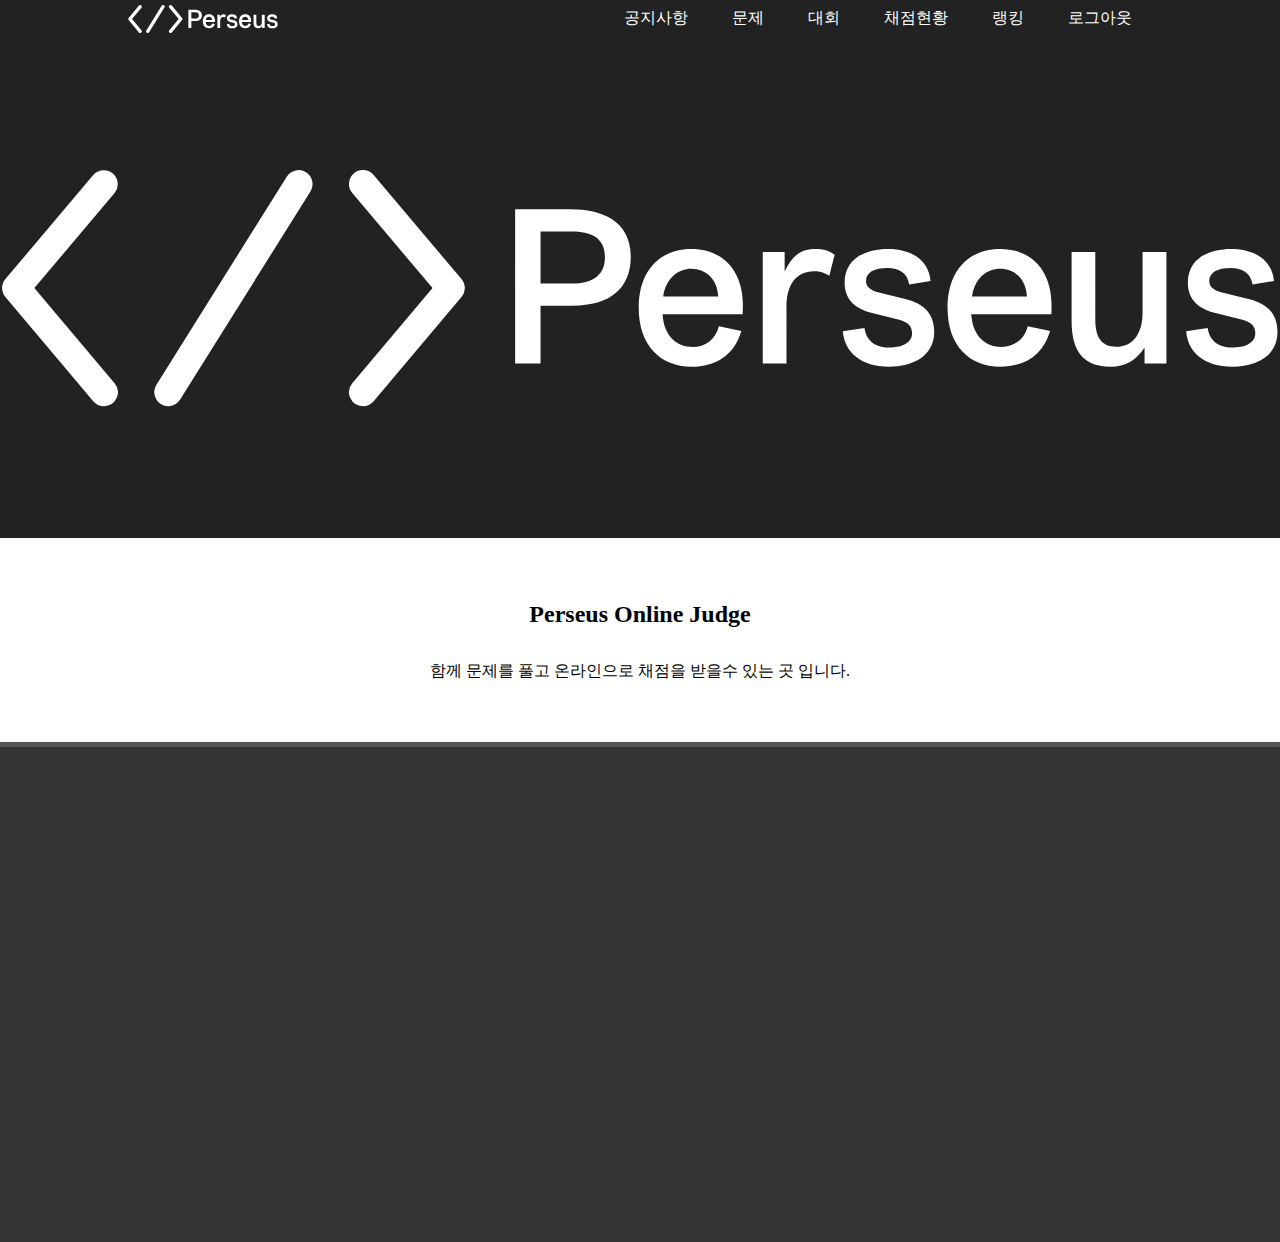
<file: WebContent/index.html>
<html>

<head>
    <title>
        Perseus Online Judge
    </title>
    <meta name=viewport content="width=device-width, initial-scale=1, user-scalable=0">
    <meta charset="utf-8">
    <meta http-equiv="X-UA-Compatible">
    <link rel="shortcut icon" href="img/profile.png">
    <link rel="stylesheet" href="css/main2.css">
</head>

<body>
    <header>
        <a href="index.html">
            <img class="logo" src="img/vector/default-monochrome-white.svg" alt="logo">
        </a>
        <nav>
            <ul class="nav_links">
                <li><a href="anounce.html">공지사항</a></li>
                <li><a href="#">문제</a></li>
                <li><a href="workbook.html">대회</a></li>
                <li><a href="#">채점현황</a></li>
                <li><a href="#">랭킹</a></li>
                <li><a href="#">로그아웃</a></li>
            </ul>
        </nav>
    </header>
    <div class="banner">
        <a href="index.html">
            <img src="img/vector/default-monochrome-white.svg" class="banner">
        </a>
    </div>

    <div class="container-text">
        <h2 class="title-v2-center">Perseus Online Judge</h2>
        <p class="space-text">함께 문제를 풀고 온라인으로 채점을 받을수 있는 곳 입니다.</p>
    </div>

    <div class="bottom-line"></div>
    <div class="bottom-spec">
        <div class="container">
            
        </div>
    </div>
</body>

</html>
</file>
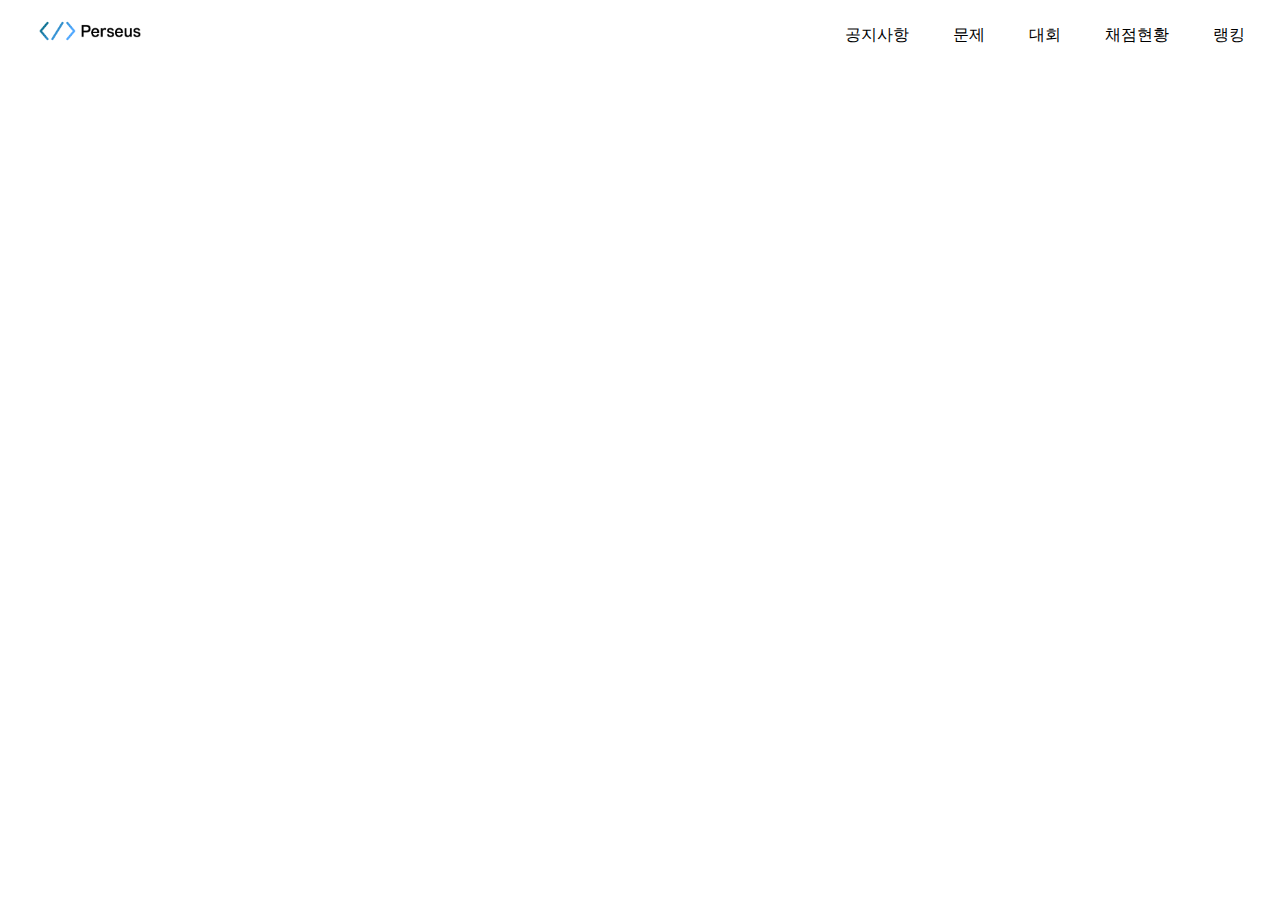
<file: WebContent/anounce.html>
<html>
<head>
    <title>
        Perseus Online Judge
    </title>
    <meta name=viewport content="width=device-width, initial-scale=1, user-scalable=0">
    <meta charset="utf-8">
    <meta http-equiv="X-UA-Compatible">
    <link rel="shortcut icon" href="img/profile.png">
    <link rel="stylesheet" href="css/main.css">
</head>

<body>
    <div class="main">
        <div class="navbar">
            <a class="navbar-header" href="index.html">
                <img src="img/cover.png">
            </a>
            <ul>
                <li><a href="anounce.html">공지사항</a></li>
                <li><a href="Problem.html">문제</a></li>
                <li><a href="workbook.html">대회</a></li>
                <li><a href="checkanwser.html">채점현황</a></li>
                <li><a href="ranking.html">랭킹</a></li>
            </ul>
        </div>
    </div>
    
</body>

</html>
</file>
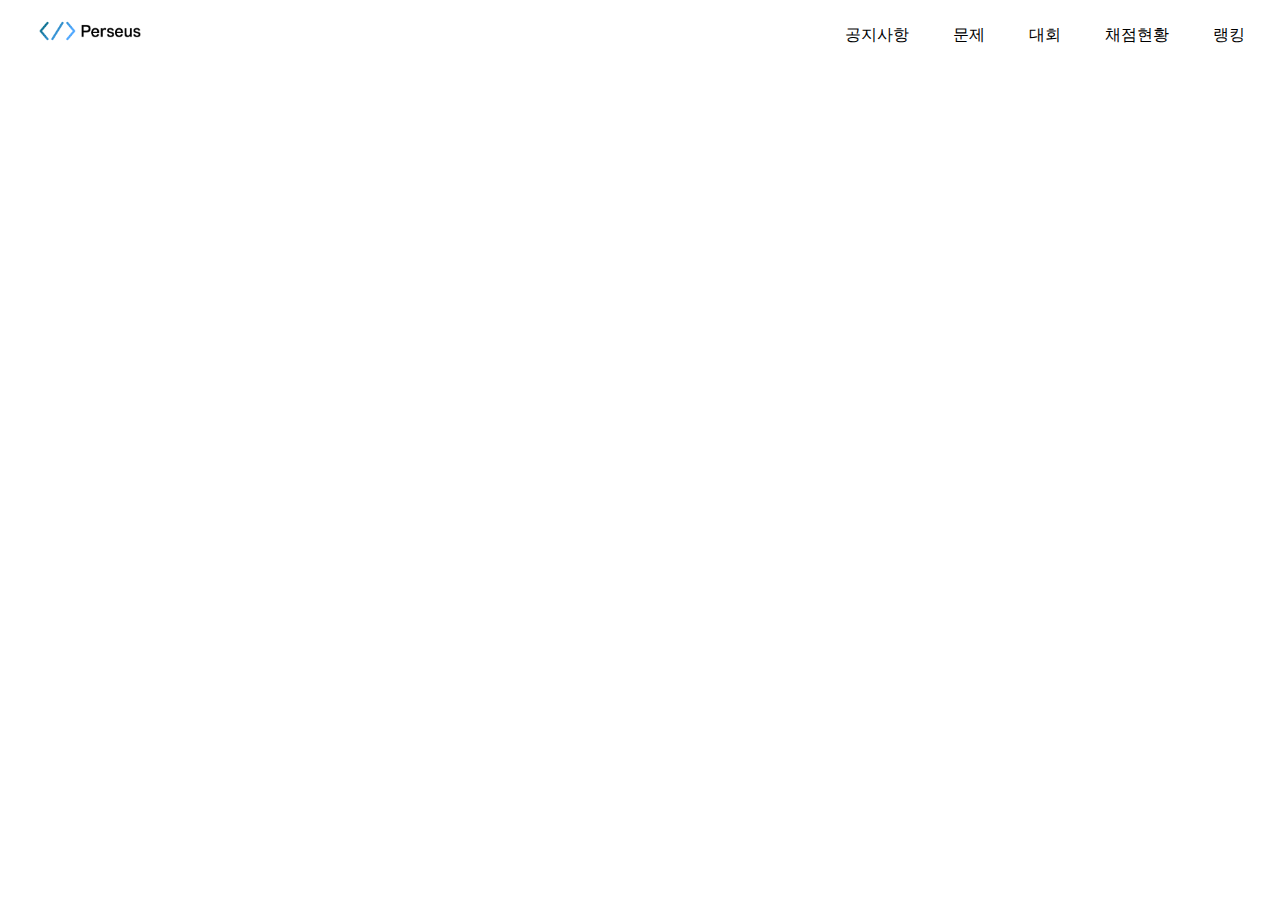
<file: WebContent/checkanwser.html>
<html>
<head>
    <title>
        Perseus Online Judge
    </title>
    <meta name=viewport content="width=device-width, initial-scale=1, user-scalable=0">
    <meta charset="utf-8">
    <meta http-equiv="X-UA-Compatible">
    <link rel="shortcut icon" href="img/profile.png">
    <link rel="stylesheet" href="css/main.css">
</head>

<body>
    <div class="main">
        <div class="navbar">
            <a class="navbar-header" href=".">
                <img src="img/cover.png">
            </a>
            <ul>
                <li><a href="anounce.html">공지사항</a></li>
                <li><a href="Problem.html">문제</a></li>
                <li><a href="workbook.html">대회</a></li>
                <li><a href="checkanwser.html">채점현황</a></li>
                <li><a href="ranking.html">랭킹</a></li>
            </ul>
        </div>
    </div>
    
</body>

</html>
</file>
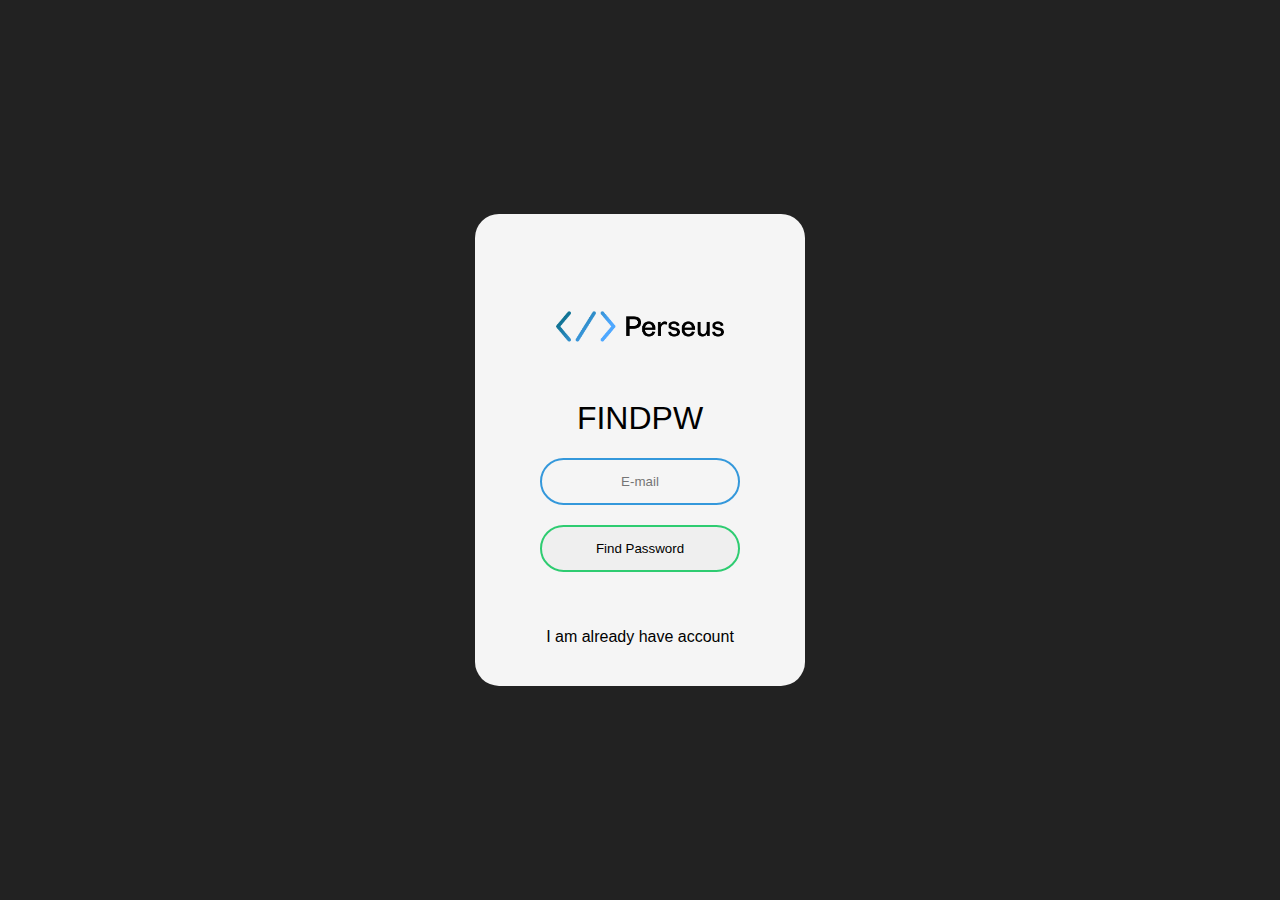
<file: WebContent/Find_pw.html>
<html>

<head>
    <title>
        Perseus Online Judge
    </title>
    <meta name=viewport content="width=device-width, initial-scale=1, user-scalable=0">
    <meta charset="utf-8">
    <meta http-equiv="X-UA-Compatible">
    <link rel="shortcut icon" href="img/profile.png">
    <link rel="stylesheet" href="css/login.css">
</head>

<body>
    <div class="box">
        <h1><img src="img/cover.png" width="250px" height="auto"></h1>
        <h1>FindPW</h1>
        <input id="id" type="text" placeholder="E-mail">
        <input type="submit" value="Find Password" onclick="">
        <br><br>

        <a href="login.html">I am already have account</a>
        <br>
    </div>
</body>

</html>


<script src=""></script>
<script src=""></script>
</file>
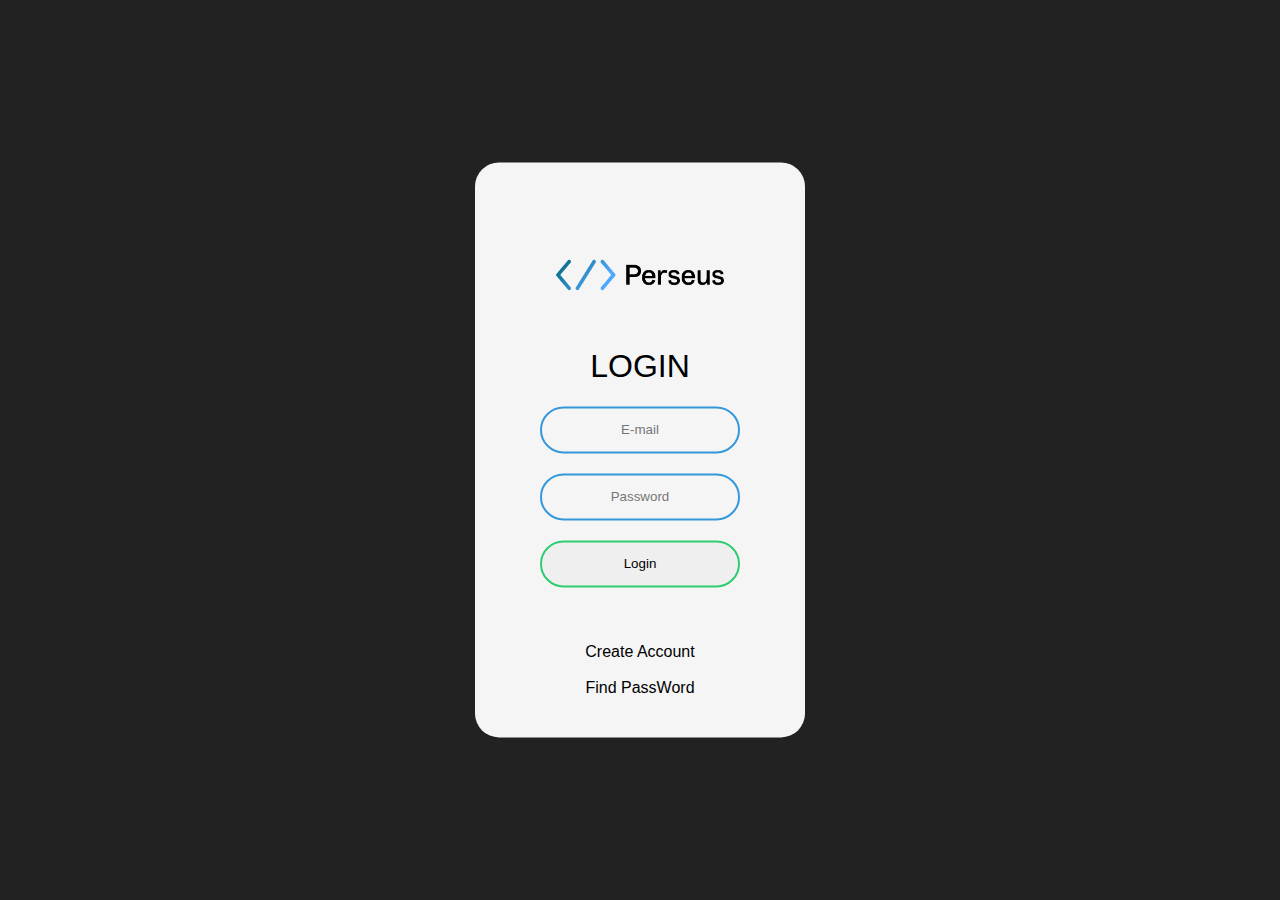
<file: WebContent/login.html>
<html>

<head>
    <title>
        Perseus Online Judge
    </title>
    <meta name=viewport content="width=device-width, initial-scale=1, user-scalable=0">
    <meta charset="utf-8">
    <meta http-equiv="X-UA-Compatible">
    <link rel="stylesheet" href="css/login.css">
    <link rel="shortcut icon" href="img/profile.png">
</head>

<body>
    <div class="box">
        <h1><img src="img/cover.png" width="250px" height="auto"></h1>
        <h1>Login</h1>
        <input id="id" type="text" placeholder="E-mail">
        <input id="pw" type="password" placeholder="Password">
        <input type="submit" value="Login" onclick="">
        <br><br>

        <a href="signup.html">Create Account</a>
        <br>
        <br>
        <a href="Find_pw.html">Find PassWord</a>
    </div>
</body>

</html>


<script src=""></script>
<script src=""></script>
</file>
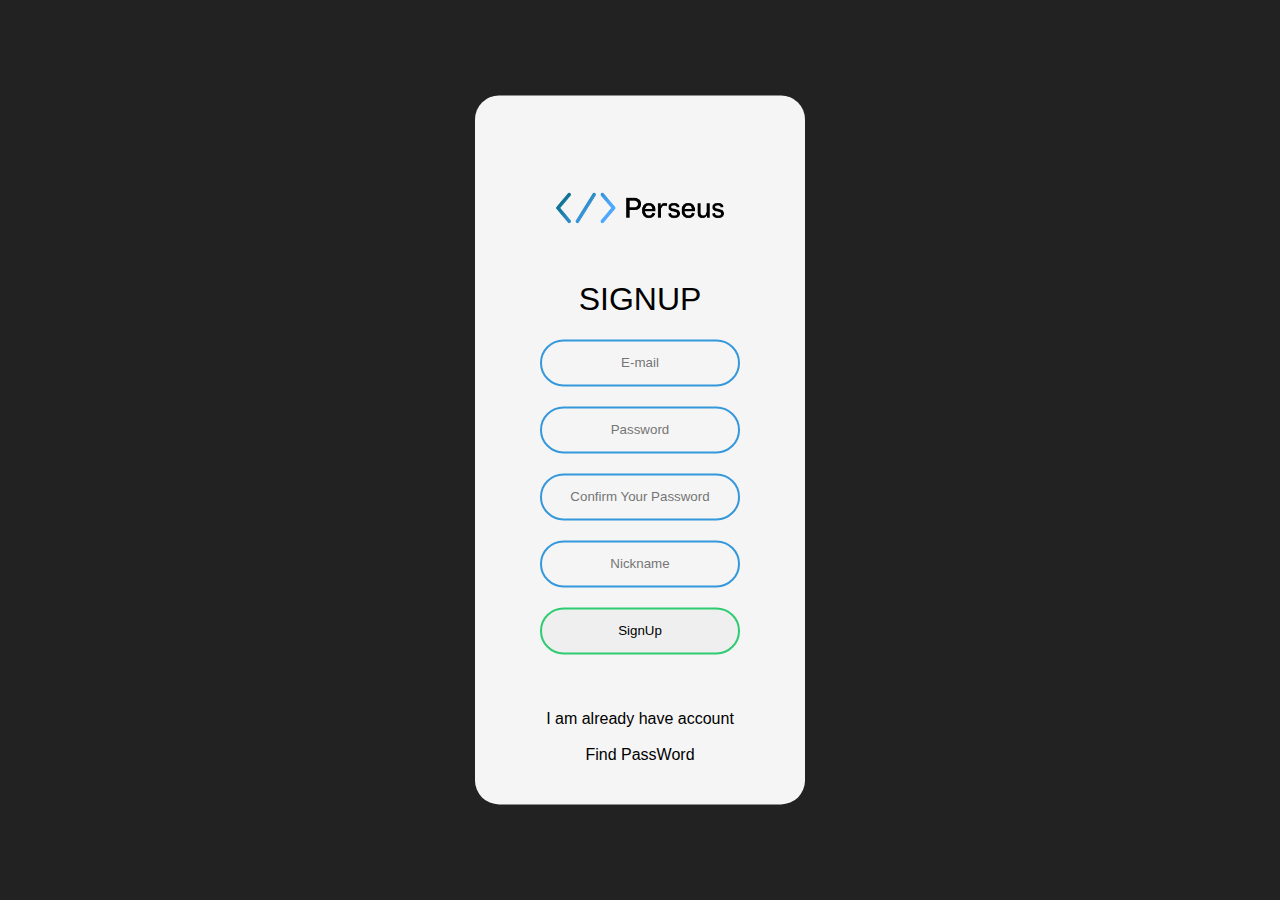
<file: WebContent/signup.html>
<html>

<head>
    <title>
        Perseus Online Judge
    </title>
    <meta name=viewport content="width=device-width, initial-scale=1, user-scalable=0">
    <meta charset="utf-8">
    <meta http-equiv="X-UA-Compatible">
    <link rel="stylesheet" href="css/login.css">
    <link rel="shortcut icon" href="img/profile.png">
</head>

<body>
    <div class="box">
        <h1><img src="img/cover.png" width="250px" height="auto"></h1>
        <h1>SignUP</h1>
        <input id="id" type="text" placeholder="E-mail">
        <input id="pw" type="password" placeholder="Password">
        <input id="pw_cf" type="password" placeholder="Confirm Your Password">
        <input id="Nickname" type="text" placeholder="Nickname">
        <input type="submit" value="SignUp" onclick="">
        <br><br>

        <a href="login.html">I am already have account</a>
        <br>
        <br>
        <a href="Find_pw.html">Find PassWord</a>
    </div>
</body>

</html>


<script src=""></script>
<script src=""></script>
</file>
<file: WebContent/css/main2.css>
@import url('https://fonts.googleapis.com/css?family=Montserrat:500');

* {
    box-sizing: border-box;
    margin: 0;
    padding: 0;
    background-color: white;
}

li,
a {
    font-family: "Montserrat", sans-serif;
    font-weight: 500;
    font-size: 16px;
    color: black;
    text-decoration: none;
}

header {
    display: flex;
    justify-content: space-between;
    align-items: center;
    padding: 5px 10%;
    background-color: #222;
}

h2 {
    font-size: 24px;
    line-height: 33px;
}

.logo {
    cursor: pointer;
    width: 150px;
    height: auto;
    background-color: #222;
}

.nav_links {
    list-style: none;
    background-color: #222;
}

.nav_links li {
    display: inline-block;
    padding: 0px 20px;
    background-color: #222;
}

.nav_links li a {
    transition: all 0.3s ease 0s;
}

.nav_links li a {
    color: white;
    background-color: #222;
}

.banner {
    width: 100%;
    height: 500px;
    box-sizing: border-box;
    background-color: #222;
}

.container {
    width: 100%;
    padding-left: 15px;
    padding-right: 15px;
    margin-right: auto;
    margin-left: auto;
    display: flex;
}

.container-text {
    padding-top: 60px;
    padding-bottom: 60px;
    position: relative;
    text-align: center;
}

.title-v2-center {
    padding-bottom: 0px;
    text-align: center;
}

.space-text {
    padding-top: 30px;
    padding-left: 60px;
    padding-right: 60px;
}

.bottom-spec {
    border-top: 5px solid #555;
    width: auto;
    height: 500px;
    background-color: #333;
    text-align: center;
}

.menu {
    position: relative;
    min-height: 1px;
    padding-right: 15px;
    padding-left: 15px;
    display: flex;
    align-items: center;
    padding: 10px 10%;
}

/* Workbook.html Using this Part */

.nav_workbook_list {
    list-style: none;
}

.nav_workbook_list li {
    display: inline-block;
    padding: 0px 20px;
}

.nav_workbook_list li a {
    transition: all 0.3s ease 0s;
}

.nav_workbook_list li a:hover {
    color: #0088a9
}

.no_print {
    width: 100%;
    height: 100px;
    position: relative;
    display: flex;
    align-items: center;
    padding: 10px 10%;
}

.no_print p {
    margin-left: auto;
    margin-right: auto;
    font-size: 30px;
    color: gray;
}

.workbook_table {
    position: relative;
    min-height: 1px;
    padding-right: 15px;
    padding-left: 15px;
    display: flex;
    align-items: center;
    padding: 10px 10%;
}

table {
    border-collapse: collapse;
    width: 100%;
}

tr {
    text-align: center;
}

td {
    border: 1px solid darkgray;
}
</file>
<file: WebContent/css/main.css>
*{
    margin: 0;
    padding: 0;
    font-family: Century Gothic;
}

header{
    background-color: white;
    height: 100vh;
    background-size: cover;
    background-position: center;
}

ul{
    float: right;
    list-style-type: none;
    margin-top: 25px;
    
}

ul li{
    display: inline-block;
}

ul li a{
    text-decoration: none;
    color: #000;
    padding: 5px 20px;
    border: 1px;
}

ul li a:hover{
    color: cyan;
}

.navbar img {
    float: left;
    width: 150px;
    height: auto;
}

.main{
    max-width: 1250px;
    margin: auto;
}
</file>
<file: WebContent/css/login.css>
body {
    margin: 0px;
    background-color: #222;
    padding: 0px;
    font-family: sans-serif;
}

.box {
    width: 250px;
    padding: 40px;
    position: absolute;
    top: 50%;
    left: 50%;
    transform: translate(-50%, -50%);
    text-align: center;
    border-radius: 24px;
    background: rgb(245, 245, 245);
}

.box h1 {
    color: black;
    text-transform: uppercase;
    font-weight: 500;
}

.box input[type="text"],
.box input[type="password"] {
    border: 0;
    background: none;
    display: block;
    margin: 20px auto;
    text-align: center;
    border: 2px solid #3498db;
    padding: 14px 8px;
    width: 200px;
    outline: none;
    color: black;
    border-radius: 24px;
    transition: 0.2s;
}

.box input[type="text"]:focus,
.box input[type="password"]:focus {
    width: 230px;
    border-color: #2ecc71;
}

.box input[type="submit"] {
    border: 0;
    background-color: none;
    display: block;
    margin: 20px auto;
    text-align: center;
    border: 2px solid #2ecc71;
    padding: 14px 40px;
    width: 200px;
    outline: none;
    border-radius: 24px;
    transition: 0.2s;
    cursor: pointer;
    color: black;
}

.box input[type="submit"]:hover {
    background: #2ecc71;
}

a {
    text-decoration: none;
    color: black;
}
</file>
